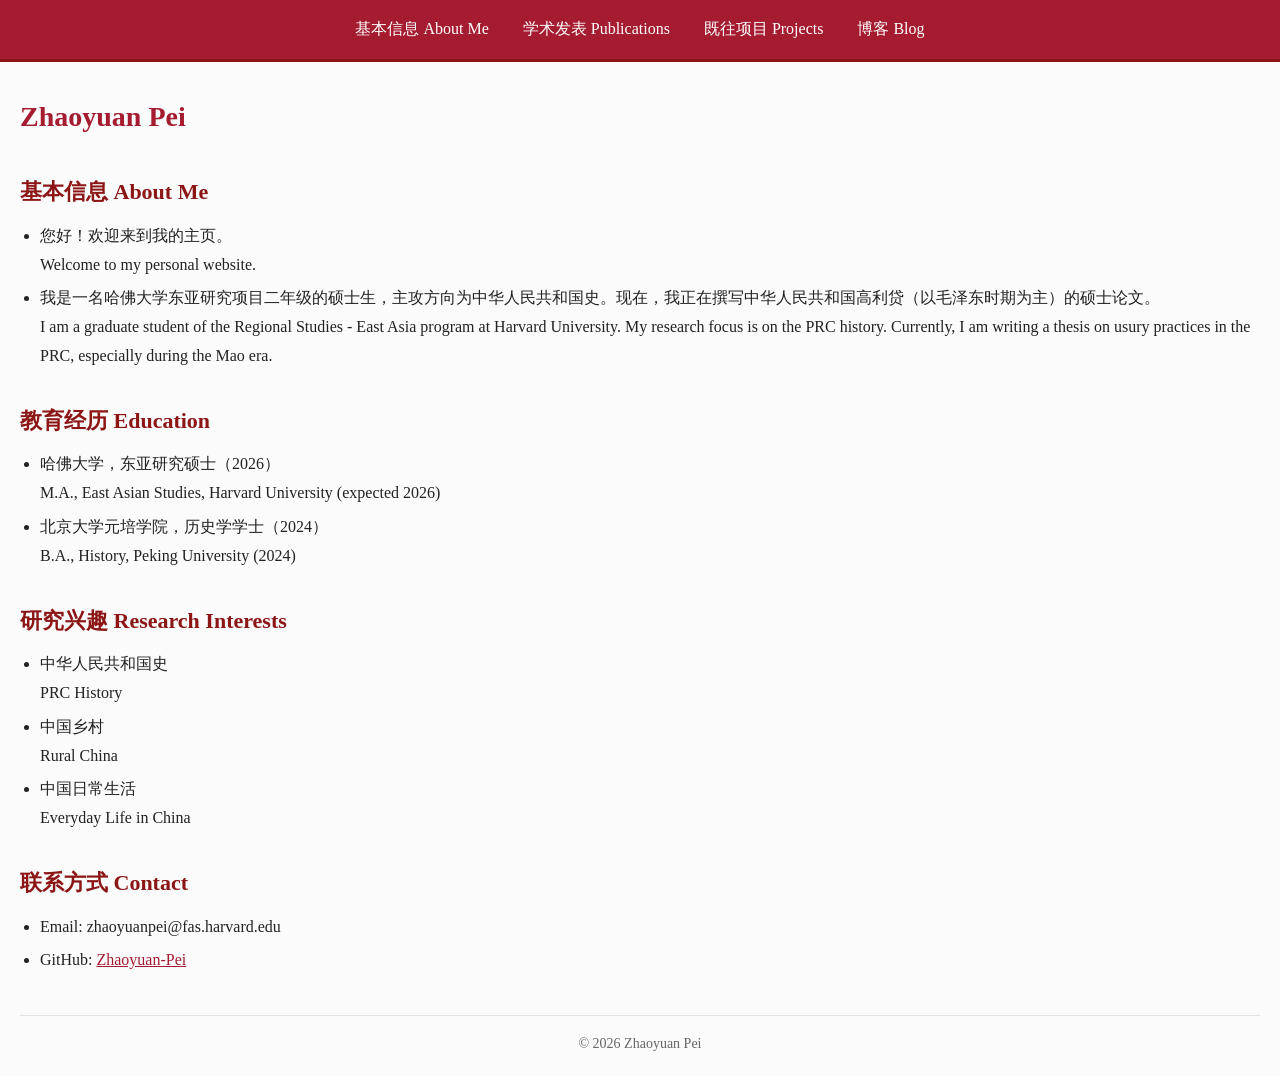
<file: index.html>
<!DOCTYPE html>
<html lang="en">

<head>
    <meta charset="UTF-8">
    <meta name="viewport" content="width=device-width, initial-scale=1.0">
    <title>裴昭远的个人主页 Zhaoyuan Pei's Website</title>
    <link rel="stylesheet" href="style.css">
</head>

<body>
    <nav>
        <a href="index.html">基本信息 About Me</a>
        <a href="publications.html">学术发表 Publications</a>
        <a href="projects.html">既往项目 Projects</a>
        <a href="blog.html">博客 Blog</a>
    </nav>

    <h1>Zhaoyuan Pei</h1>

    <h2>基本信息 About Me</h2>
    <ul>
        <li>您好！欢迎来到我的主页。<br>Welcome to my personal website.</li>
        <li>我是一名哈佛大学东亚研究项目二年级的硕士生，主攻方向为中华人民共和国史。现在，我正在撰写中华人民共和国高利贷（以毛泽东时期为主）的硕士论文。<br>
            I am a graduate student of the Regional Studies - East Asia program at Harvard University. My research focus is on the PRC history. Currently, I am writing a thesis on usury practices in the PRC, especially during the Mao era.
        </li>
    </ul>

    <h2>教育经历 Education</h2>
    <ul>
        <li>哈佛大学，东亚研究硕士（2026）<br>M.A., East Asian Studies, Harvard University (expected 2026)</li>
        <li>北京大学元培学院，历史学学士（2024）<br>B.A., History, Peking University (2024)</li>
    </ul>

    <h2>研究兴趣 Research Interests</h2>
    <ul>
        <li>中华人民共和国史<br>PRC History</li>
        <li>中国乡村<br>Rural China</li>
        <li>中国日常生活<br>Everyday Life in China</li>
    </ul>

    <h2>联系方式 Contact</h2>
    <ul>
        <li>Email: zhaoyuanpei@fas.harvard.edu</li>
        <li>GitHub: <a href="https://github.com/Zhaoyuan-Pei">Zhaoyuan-Pei</a></li>
    </ul>

    <footer>
        &copy; 2026 Zhaoyuan Pei
    </footer>
</body>

</html>
</file>
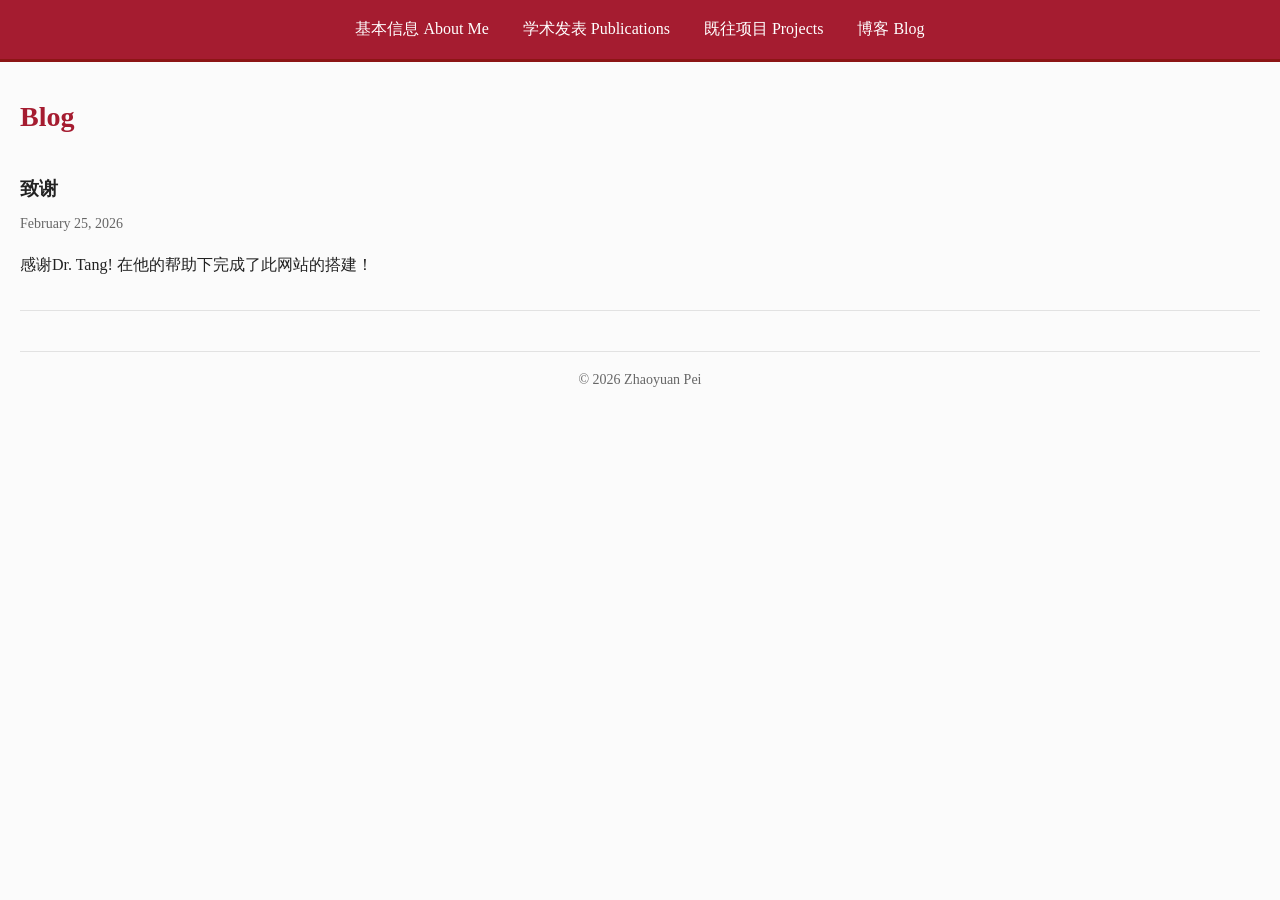
<file: blog.html>
<!DOCTYPE html>
<html lang="en">

<head>
    <meta charset="UTF-8">
    <meta name="viewport" content="width=device-width, initial-scale=1.0">
    <title>Blog - Zhaoyuan Pei</title>
    <link rel="stylesheet" href="style.css">
</head>

<body>
    <nav>
        <a href="index.html">基本信息 About Me</a>
        <a href="publications.html">学术发表 Publications</a>
        <a href="projects.html">既往项目 Projects</a>
        <a href="blog.html">博客 Blog</a>
    </nav>

    <h1>Blog</h1>

    <div class="blog-entry">
        <h3>致谢</h3>
        <p class="blog-date">February 25, 2026</p>
        <p>感谢Dr. Tang! 在他的帮助下完成了此网站的搭建！</p>
    </div>

    <footer>
        &copy; 2026 Zhaoyuan Pei
    </footer>
</body>


</html>
</file>
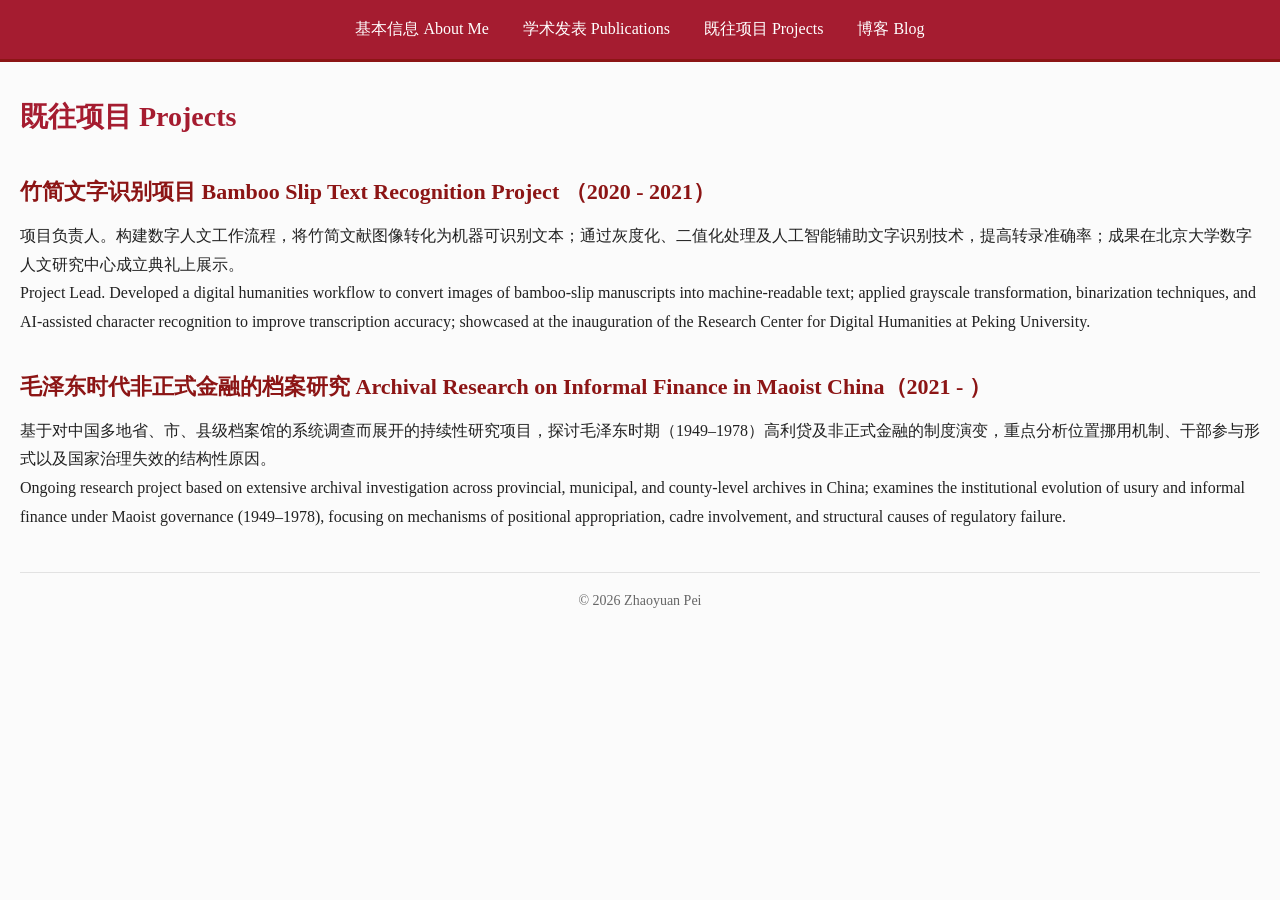
<file: projects.html>
<!DOCTYPE html>
<html lang="en">

<head>
    <meta charset="UTF-8">
    <meta name="viewport" content="width=device-width, initial-scale=1.0">
    <title>Projects - Zhaoyuan Pei</title>
    <link rel="stylesheet" href="style.css">
</head>

<body>
    <nav>
        <a href="index.html">基本信息 About Me</a>
        <a href="publications.html">学术发表 Publications</a>
        <a href="projects.html">既往项目 Projects</a>
        <a href="blog.html">博客 Blog</a>
    </nav>

    <h1>既往项目 Projects</h1>

<h2>竹简文字识别项目 Bamboo Slip Text Recognition Project （2020 - 2021）</h2>
<p>
项目负责人。构建数字人文工作流程，将竹简文献图像转化为机器可识别文本；通过灰度化、二值化处理及人工智能辅助文字识别技术，提高转录准确率；成果在北京大学数字人文研究中心成立典礼上展示。<br>
Project Lead. Developed a digital humanities workflow to convert images of bamboo-slip manuscripts into machine-readable text; applied grayscale transformation, binarization techniques, and AI-assisted character recognition to improve transcription accuracy; showcased at the inauguration of the Research Center for Digital Humanities at Peking University.
</p>

<h2>毛泽东时代非正式金融的档案研究 Archival Research on Informal Finance in Maoist China（2021 - ）</h2>
<p>
基于对中国多地省、市、县级档案馆的系统调查而展开的持续性研究项目，探讨毛泽东时期（1949–1978）高利贷及非正式金融的制度演变，重点分析位置挪用机制、干部参与形式以及国家治理失效的结构性原因。<br>
Ongoing research project based on extensive archival investigation across provincial, municipal, and county-level archives in China; examines the institutional evolution of usury and informal finance under Maoist governance (1949–1978), focusing on mechanisms of positional appropriation, cadre involvement, and structural causes of regulatory failure.
</p>

    <footer>
        &copy; 2026 Zhaoyuan Pei
    </footer>
</body>


</html>
</file>
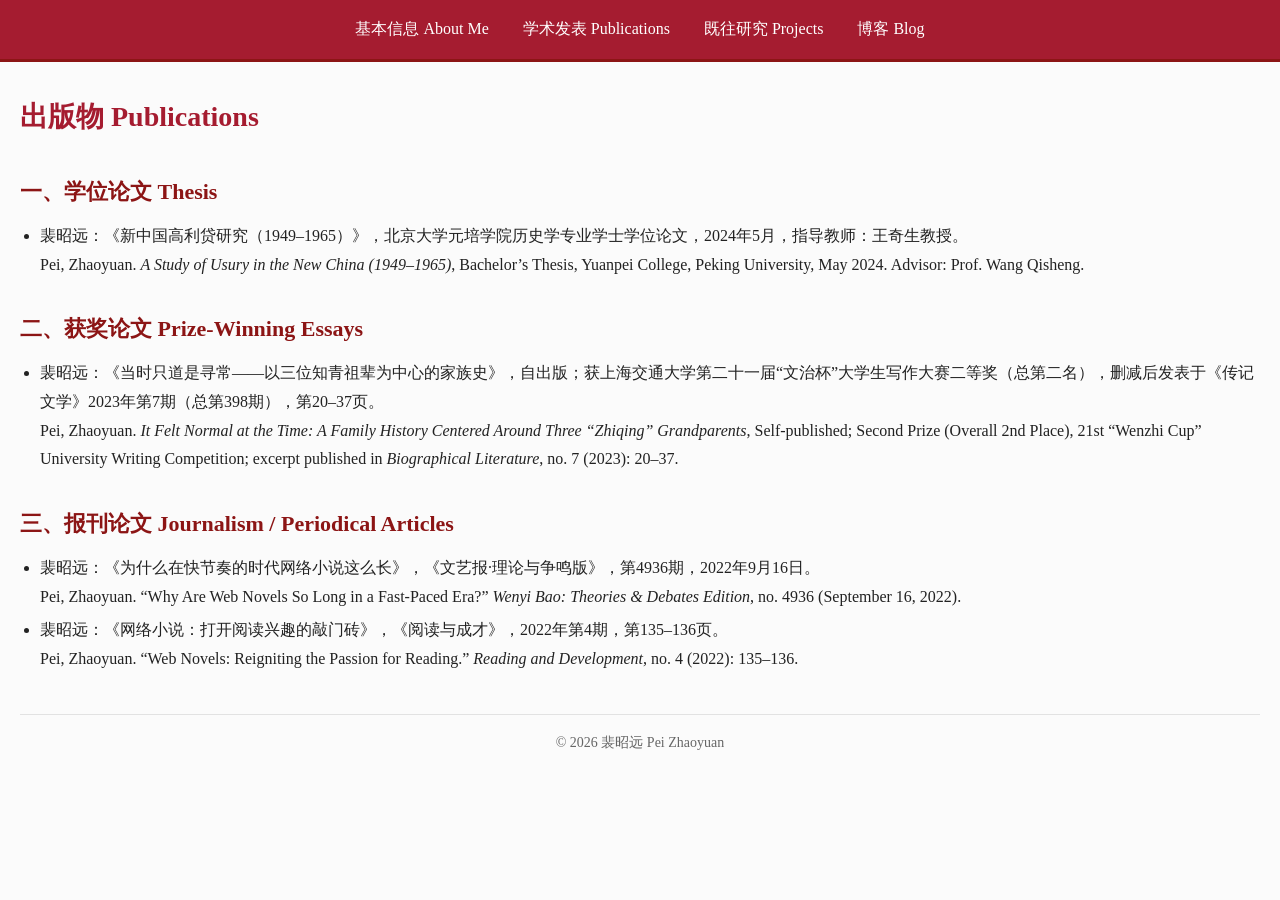
<file: publications.html>
<!DOCTYPE html>
<html lang="zh-CN">

<head>
    <meta charset="UTF-8">
    <meta name="viewport" content="width=device-width, initial-scale=1.0">
    <title>学术发表 Publications</title>
    <link rel="stylesheet" href="style.css">
</head>

<body>

    <nav>
        <a href="index.html">基本信息 About Me</a>
        <a href="publications.html">学术发表 Publications</a>
        <a href="projects.html">既往研究 Projects</a>
        <a href="blog.html">博客 Blog</a>
    </nav>

    <h1>出版物 Publications</h1>

   <h2>一、学位论文 Thesis</h2>
    <ul>
        <li>
            裴昭远：《新中国高利贷研究（1949–1965）》，北京大学元培学院历史学专业学士学位论文，2024年5月，指导教师：王奇生教授。<br>
            Pei, Zhaoyuan. <em>A Study of Usury in the New China (1949–1965)</em>, Bachelor’s Thesis, Yuanpei College, Peking University, May 2024. Advisor: Prof. Wang Qisheng.
        </li>
    </ul>

    <h2>二、获奖论文 Prize-Winning Essays</h2>
    <ul>
        <li>
            裴昭远：《当时只道是寻常——以三位知青祖辈为中心的家族史》，自出版；获上海交通大学第二十一届“文治杯”大学生写作大赛二等奖（总第二名），删减后发表于《传记文学》2023年第7期（总第398期），第20–37页。<br>
            Pei, Zhaoyuan. <em>It Felt Normal at the Time: A Family History Centered Around Three “Zhiqing” Grandparents</em>, Self-published; Second Prize (Overall 2nd Place), 21st “Wenzhi Cup” University Writing Competition; excerpt published in <em>Biographical Literature</em>, no. 7 (2023): 20–37.
        </li>
    </ul>

    <h2>三、报刊论文 Journalism / Periodical Articles</h2>
    <ul>
        <li>
            裴昭远：《为什么在快节奏的时代网络小说这么长》，《文艺报·理论与争鸣版》，第4936期，2022年9月16日。<br>
            Pei, Zhaoyuan. “Why Are Web Novels So Long in a Fast-Paced Era?” <em>Wenyi Bao: Theories & Debates Edition</em>, no. 4936 (September 16, 2022).
        </li>

        <li>
            裴昭远：《网络小说：打开阅读兴趣的敲门砖》，《阅读与成才》，2022年第4期，第135–136页。<br>
            Pei, Zhaoyuan. “Web Novels: Reigniting the Passion for Reading.” <em>Reading and Development</em>, no. 4 (2022): 135–136.
        </li>
    </ul>

    <footer>
        &copy; 2026 裴昭远 Pei Zhaoyuan
    </footer>

</body>

</html>
</file>
<file: style.css>
/* Reset and base styles */
* {
    margin: 0;
    padding: 0;
    box-sizing: border-box;
}

body {
  font-family: "Times New Roman", Times, serif;
  line-height: 1.8;
  color: #222222;
  margin: 0;
  padding: 20px;
  background-color: #fbfbfb;
}

/* Navigation bar */
nav {
    background-color: #A51C30;
    /* Harvard Crimson */
    padding: 15px 20px;
    margin: -20px -20px 30px -20px;
    text-align: center;
    border-bottom: 3px solid #8C1515;
    /* PKU Red */
}

nav a {
    color: #ffffff;
    text-decoration: none;
    margin: 0 15px;
    font-size: 16px;
}

nav a:hover {
    text-decoration: underline;
}

/* Headings */
h1 {
    font-size: 28px;
    margin-bottom: 15px;
    color: #A51C30;
    /* Harvard Crimson */
}

h2 {
    font-size: 22px;
    margin-top: 30px;
    margin-bottom: 10px;
    color: #8C1515;
    /* PKU Red */
}

/* Paragraphs and lists */
p {
    margin-bottom: 15px;
}

ul {
    margin-left: 20px;
    margin-bottom: 15px;
}

li {
    margin-bottom: 5px;
}

/* Links */
a {
    color: #A51C30;
}

a:hover {
    color: #8C1515;
}

/* Blog post entries */
.blog-entry {
    border-bottom: 1px solid #e2e2e2;
    padding: 15px 0;
}

.blog-entry h3 {
    margin-bottom: 5px;
    color: #222222;
}

.blog-date {
    color: #666666;
    font-size: 14px;
}

/* Footer */
footer {
    margin-top: 40px;
    padding-top: 15px;
    border-top: 1px solid #e2e2e2;
    text-align: center;
    font-size: 14px;
    color: #666666;

}
</file>
